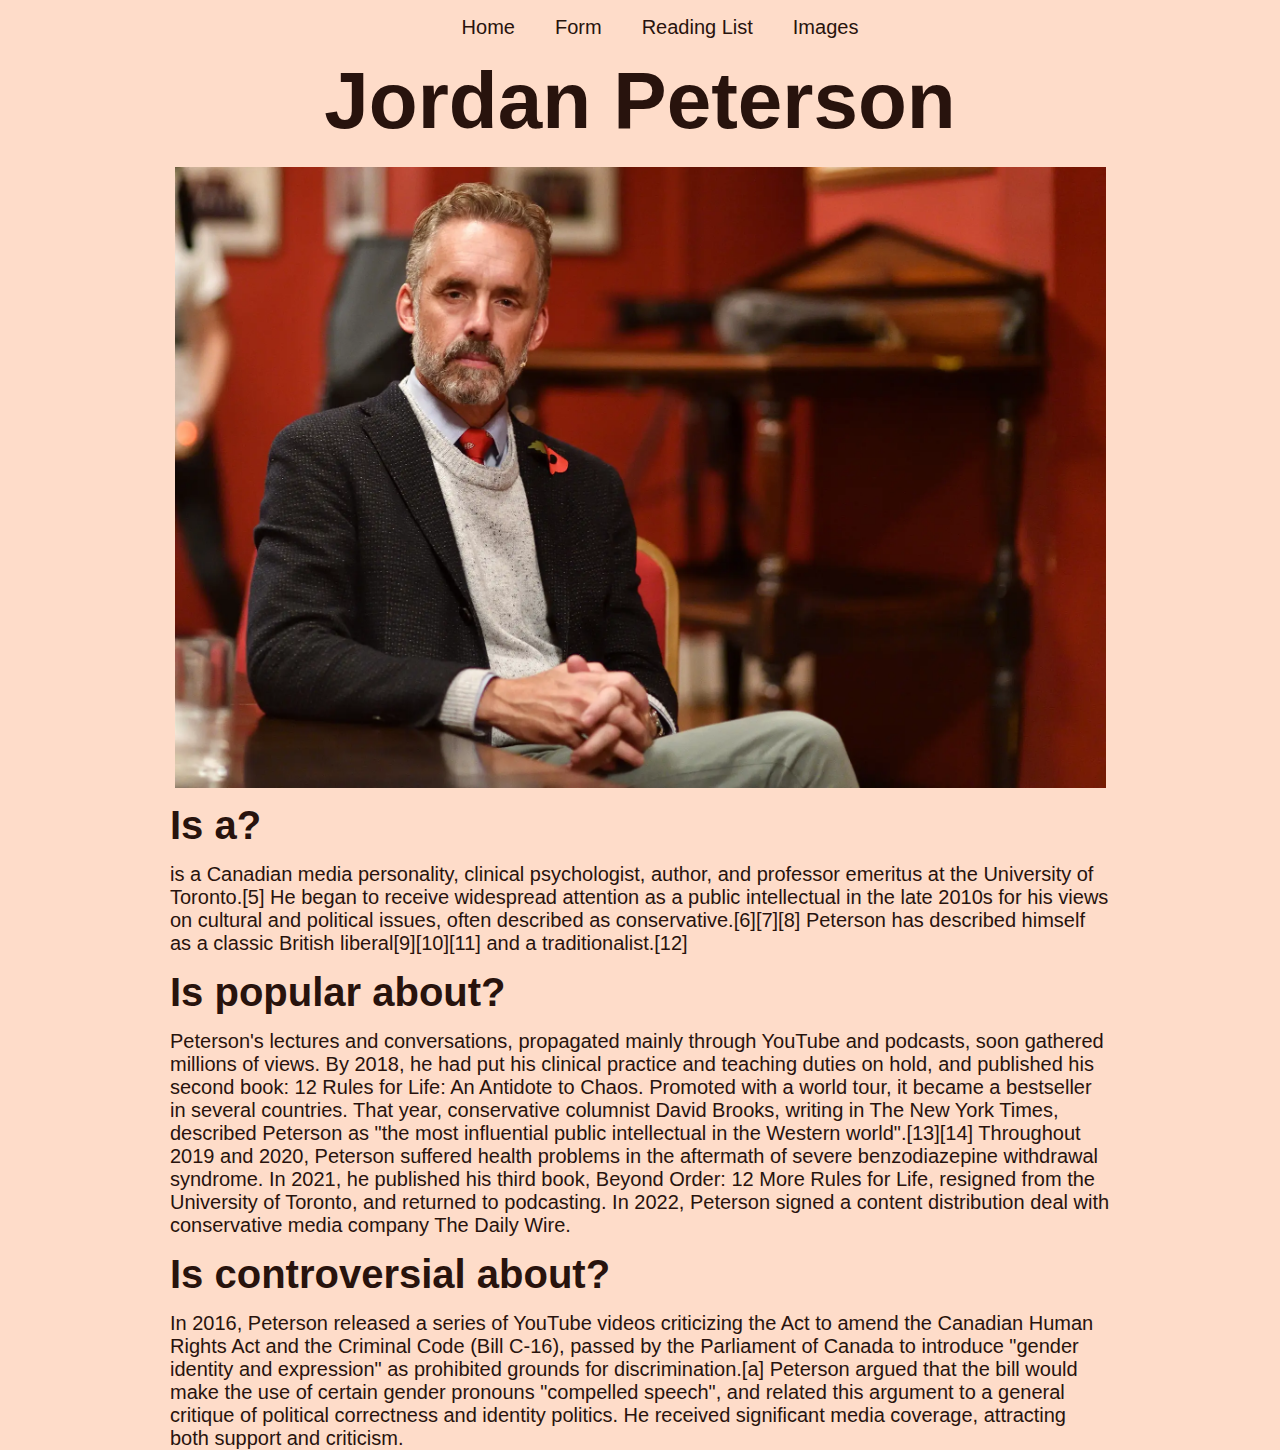
<file: index.html>
<!DOCTYPE html>
<html>
<head>
	<meta charset="utf-8">
	<meta name="viewport" content="width=device-width, initial-scale=1">
	<link rel="stylesheet" type="text/css" href="main.css">
	<link rel="stylesheet" type="text/css" href="styles.css">
	<title>Jordan Peterson Profile Page</title>
</head>
<body>
	<div class="main-div">
		<!-- Navigational bar where there exist 4 links of other pages -->
		<div class="nav">
			<ul>
				<li><a href="index.html">Home</a></li>
				<li><a href="form.html">Form</a></li>
				<li><a href="readingList.html">Reading List</a></li>
				<li><a href="images.html">Images</a></li>
			</ul>
		</div>
		<!-- Content section where the title, image and few section on jordan peterson are written -->
		<div class="content">
			<div class="main-header">
				<h1>Jordan Peterson</h1>
			</div>

			<div class="image-content">
				<img src="jordan-peterson.png" class="image">
			</div>

			<div class="sub-head-content">
				<h2>Is a?</h2>
				<p>
					 is a Canadian media personality, clinical psychologist, author, and professor emeritus at the University of Toronto.[5] He began to receive widespread attention as a public intellectual in the late 2010s for his views on cultural and political issues, often described as conservative.[6][7][8] Peterson has described himself as a classic British liberal[9][10][11] and a traditionalist.[12]
				</p>
			</div>
			<div class="sub-head-content">
				<h2>Is popular about?</h2>
				<p>
					Peterson's lectures and conversations, propagated mainly through YouTube and podcasts, soon gathered millions of views. By 2018, he had put his clinical practice and teaching duties on hold, and published his second book: 12 Rules for Life: An Antidote to Chaos. Promoted with a world tour, it became a bestseller in several countries. That year, conservative columnist David Brooks, writing in The New York Times, described Peterson as "the most influential public intellectual in the Western world".[13][14] Throughout 2019 and 2020, Peterson suffered health problems in the aftermath of severe benzodiazepine withdrawal syndrome. In 2021, he published his third book, Beyond Order: 12 More Rules for Life, resigned from the University of Toronto, and returned to podcasting. In 2022, Peterson signed a content distribution deal with conservative media company The Daily Wire.
				</p>
			</div>
			<div class="sub-head-content">
				<h2>Is controversial about?</h2>
				<p>
					In 2016, Peterson released a series of YouTube videos criticizing the Act to amend the Canadian Human Rights Act and the Criminal Code (Bill C-16), passed by the Parliament of Canada to introduce "gender identity and expression" as prohibited grounds for discrimination.[a] Peterson argued that the bill would make the use of certain gender pronouns "compelled speech", and related this argument to a general critique of political correctness and identity politics. He received significant media coverage, attracting both support and criticism.
				</p>
			</div>
		</div>
	</div>
</body>
</html>
</file>
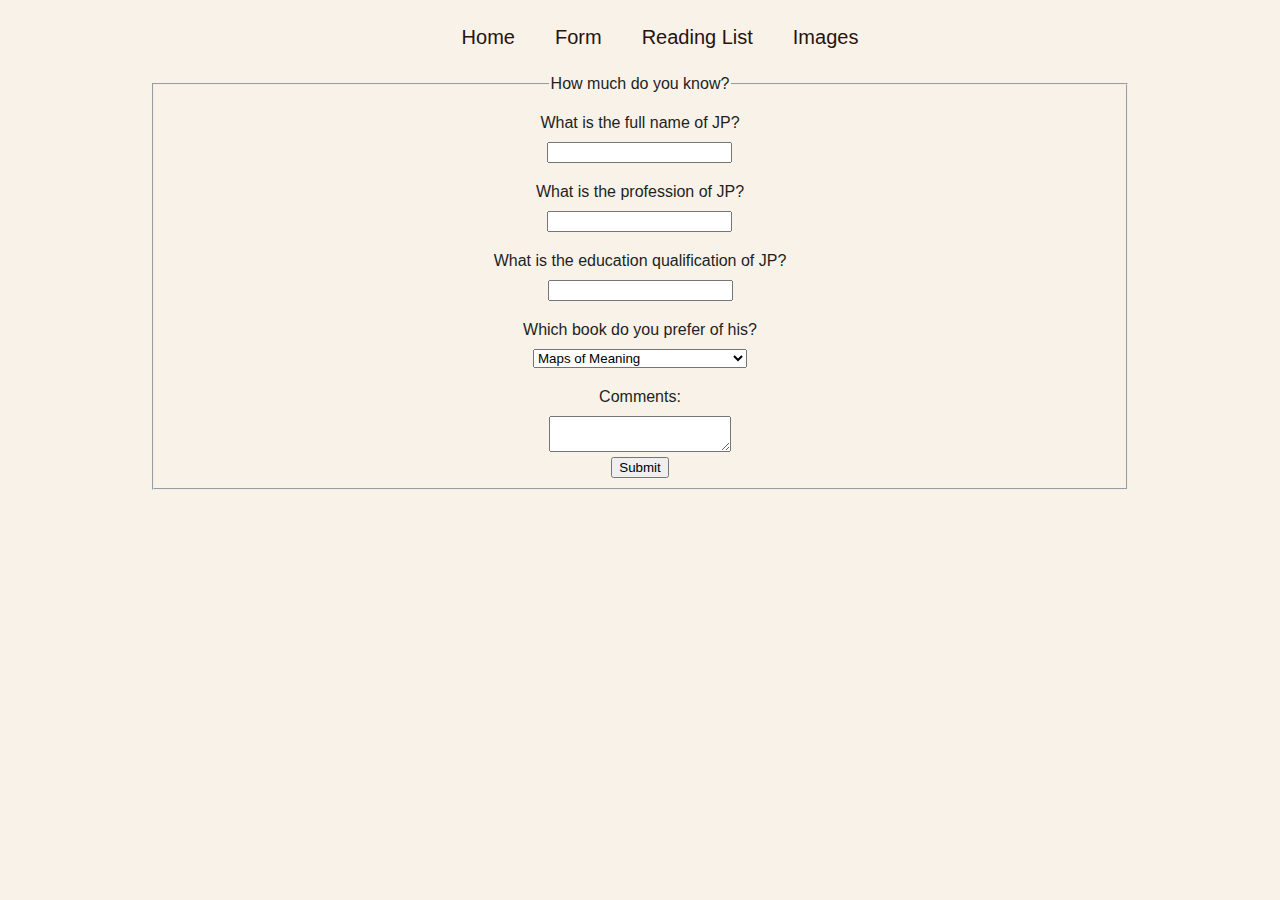
<file: form.html>
<!DOCTYPE html>
<html>
<head>
	<meta charset="utf-8">
	<meta name="viewport" content="width=device-width, initial-scale=1">
	<link rel="stylesheet" type="text/css" href="main.css">
	<link rel="stylesheet" type="text/css" href="styles2.css">
	<title>Form - JP</title>
</head>
<body>
	<div class="main-div">
		<!-- Navigational bar where there exist 4 links of other pages -->
		<div class="nav">
			<ul>
				<li><a href="index.html">Home</a></li>
				<li><a href="form.html">Form</a></li>
				<li><a href="readingList.html">Reading List</a></li>
				<li><a href="images.html">Images</a></li>
			</ul>
		</div>
		<!-- Form content -->
		<div class="form-content">
			<form action="form-handling-url" method="post">
				<fieldset>
					<!-- Legend -->
					<legend>How much do you know?</legend>

					<!-- FULL NAME -->
					<div class="div1">
						<label for="fullName">What is the full name of JP?</label>
						<input type="text" name="fullName">
					</div>

					<!-- PROFESSION -->
					<div class="div1">
						<label for="profession">What is the profession of JP?</label>
						<input type="text" name="profession">
					</div>

					<!-- EDUCATION -->
					<div class="div1">
						<label for="education">What is the education qualification of JP?</label>
						<input type="text" name="education">
					</div>

					<!-- BOOK YOU LIKE -->
					<div class="div1">
						<label for="bookPrfer">Which book do you prefer of his?</label>
						<select name="bookPrfer">
							<option value="mapsOfMeaning">Maps of Meaning</option>
							<option value="12RulesForLife1">12 Rules for life: Order, & Chaos</option>
							<option value="12RulesForLife2">12 Rules for life: Beyond Order</option>
						</select>
					</div>

					<!-- COMMENTS -->
					<div class="div1">
						<label for="comments">Comments: </label>
						<textarea name="comments"></textarea>
					</div>

					<div>
						<button type="submit">Submit</button>
					</div>
				</fieldset>
			</form>
		</div>
	</div>
</body>
</html>
</file>
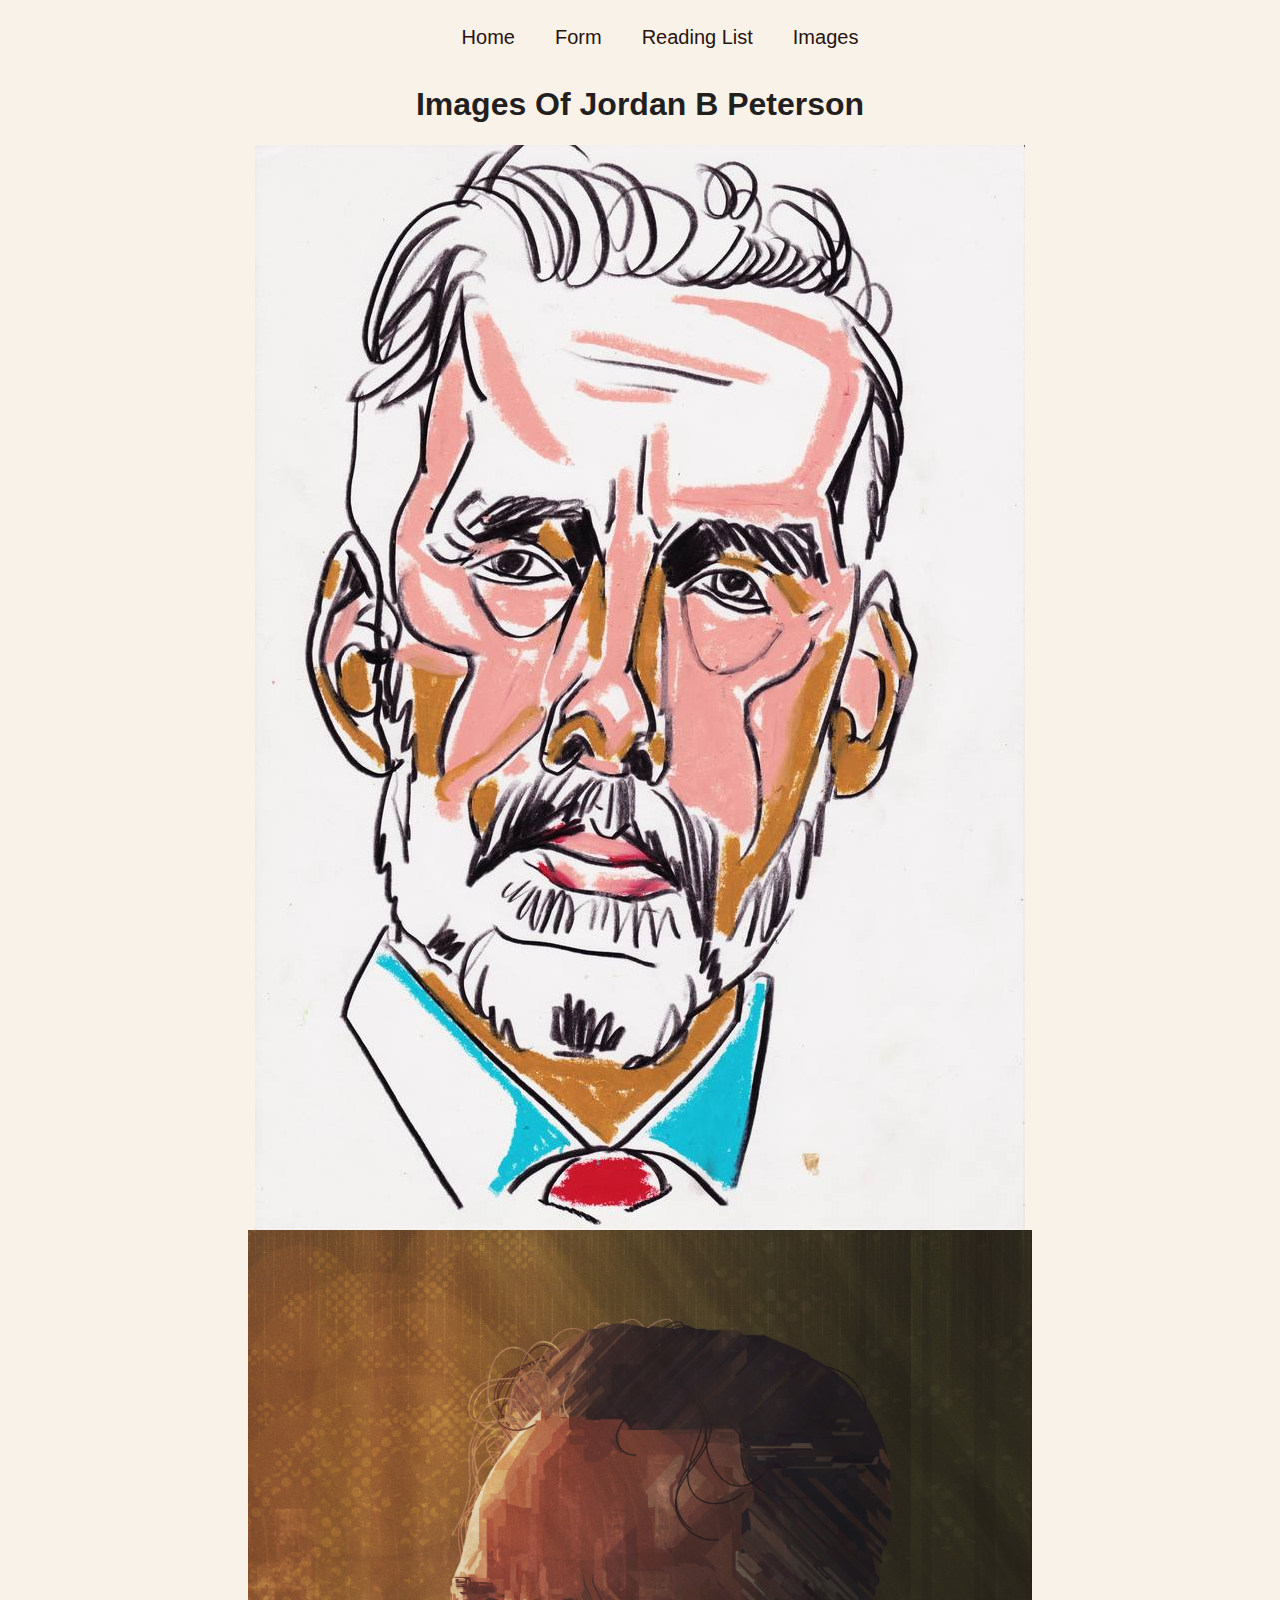
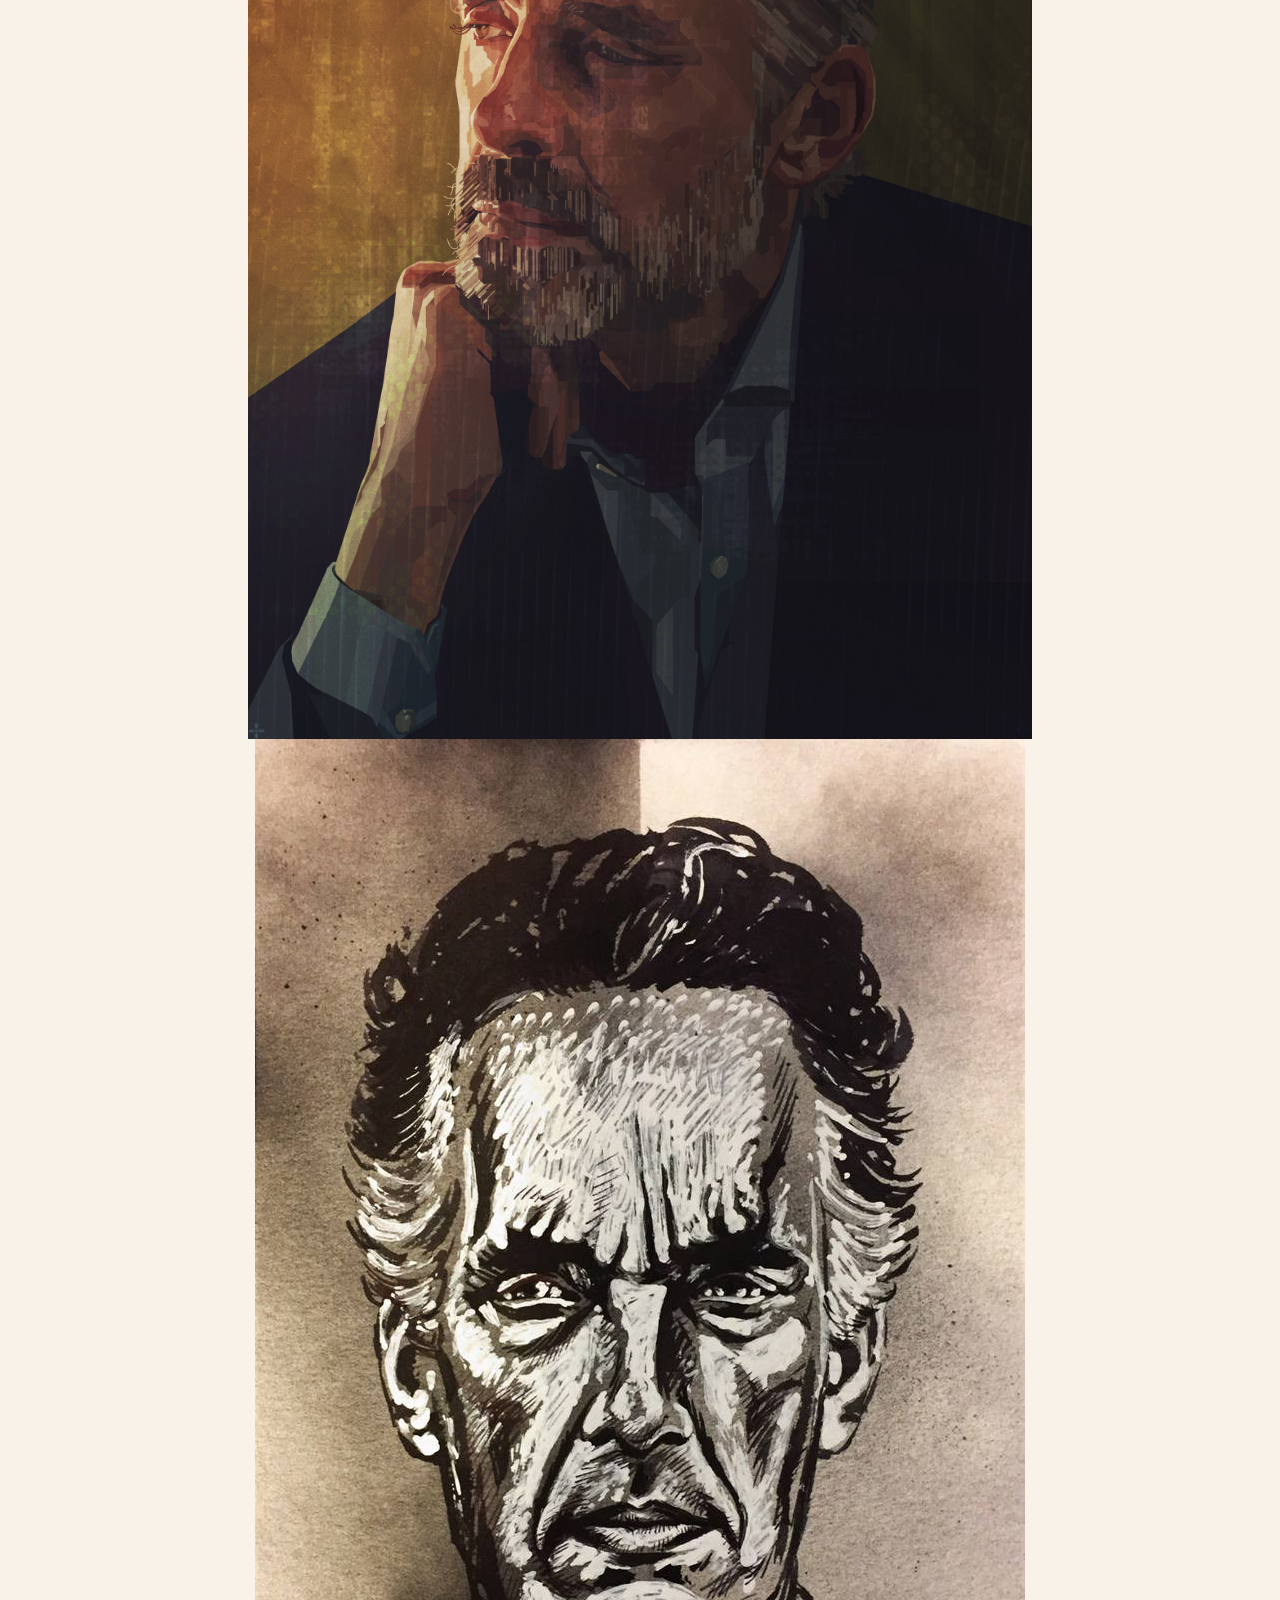
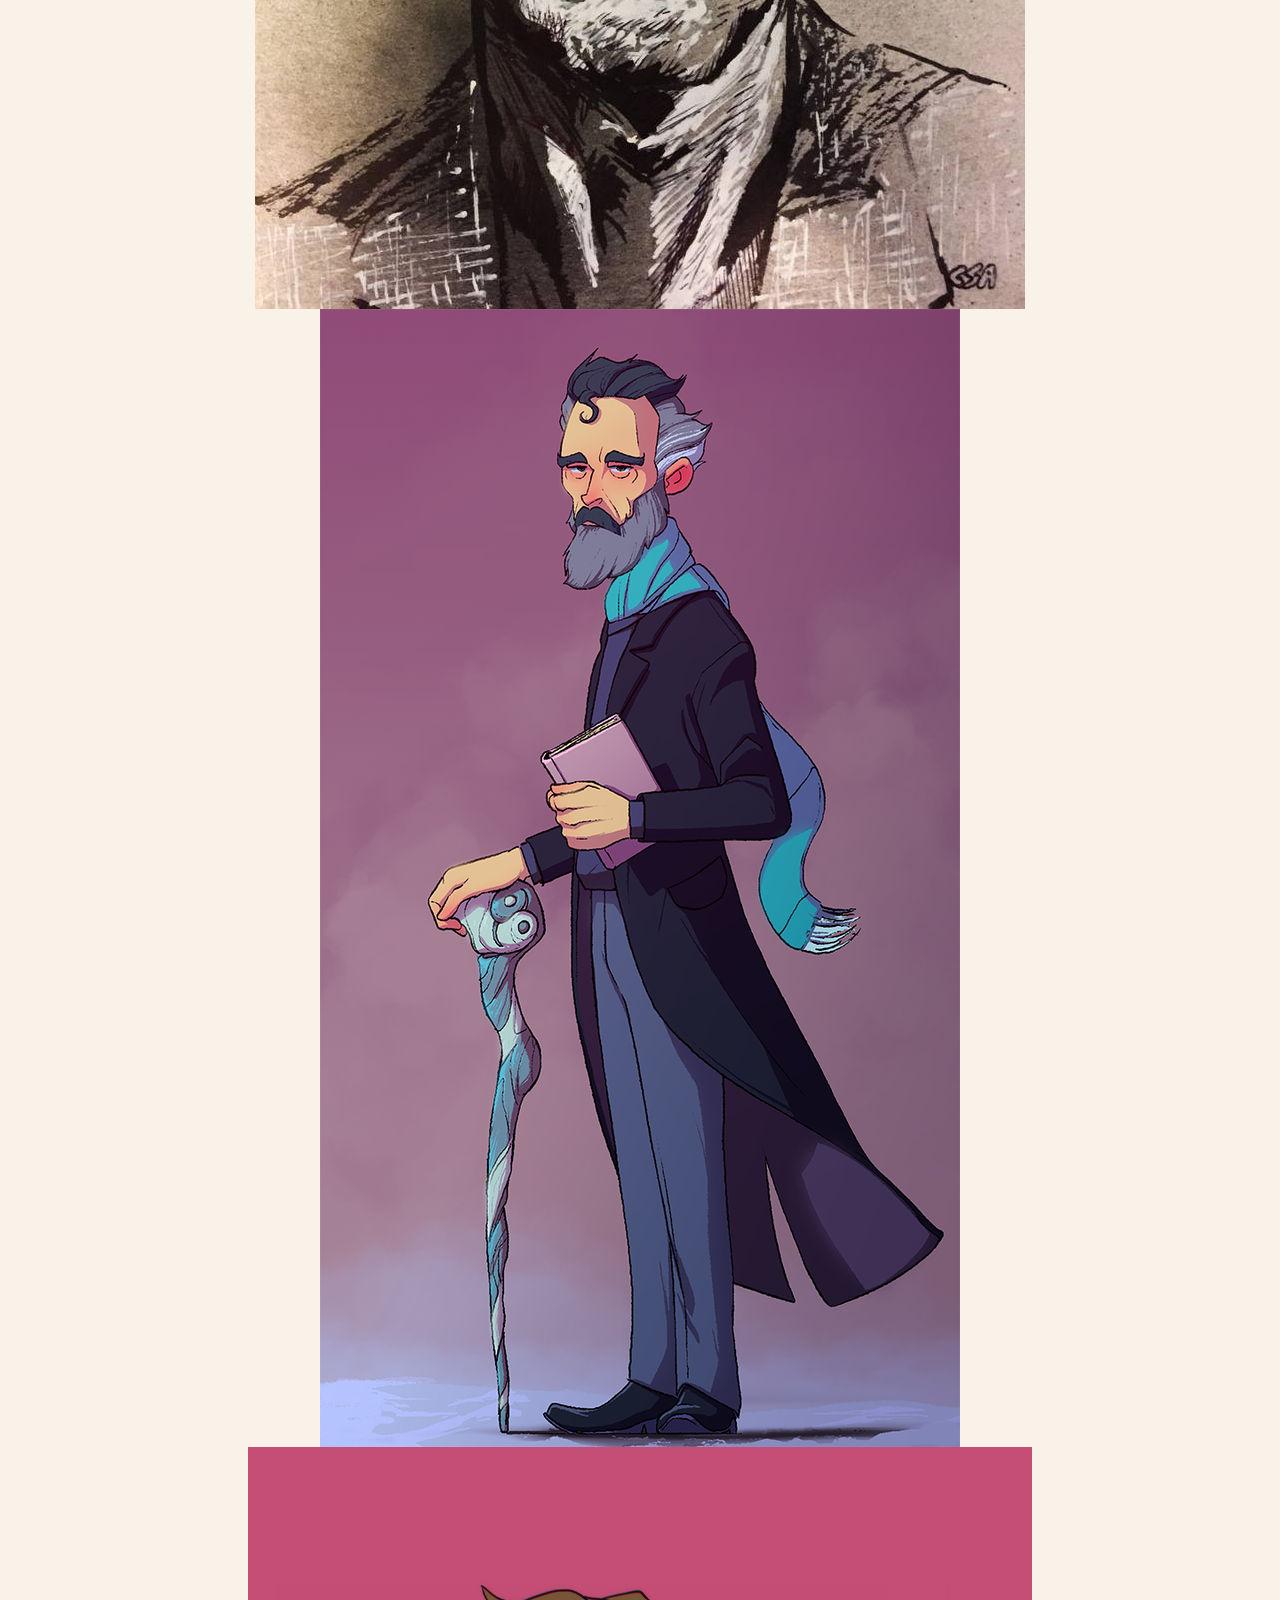
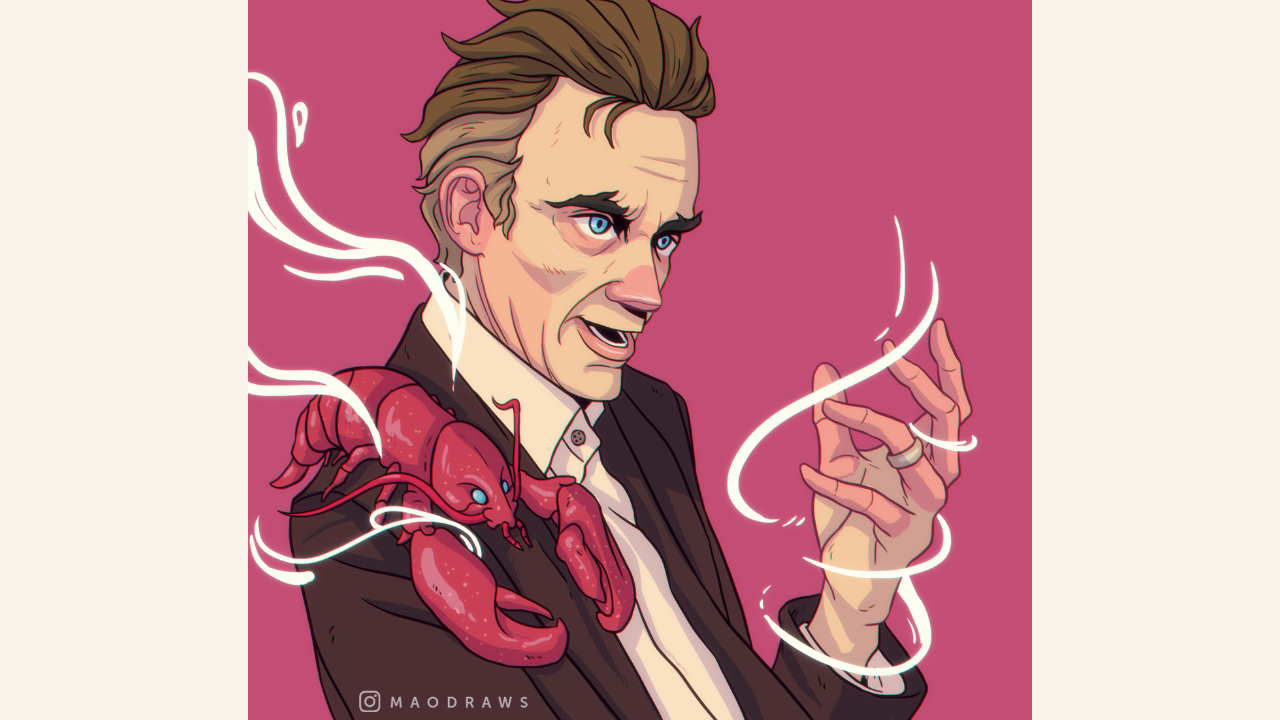
<file: images.html>
<!DOCTYPE html>
<html>
<head>
	<meta charset="utf-8">
	<meta name="viewport" content="width=device-width, initial-scale=1">
	<link rel="stylesheet" type="text/css" href="main.css">
	<link rel="stylesheet" type="text/css" href="styles4.css">
	<title>Images - JP</title>
</head>
<body>
	<div class="main-div">
		<!-- Navigational bar where there exist 4 links of other pages -->
		<div class="nav">
			<ul>
				<li><a href="index.html">Home</a></li>
				<li><a href="form.html">Form</a></li>
				<li><a href="readingList.html">Reading List</a></li>
				<li><a href="images.html">Images</a></li>
			</ul>
		</div>
		<div class="images-content">
			<h1>Images Of Jordan B Peterson</h1>
			<div class="images-box">
				<img src="jp1.jpg" class="image">
				<img src="jp2.jpg" class="image">
				<img src="jp3.jpg" class="image">
				<img src="jp4.webp" class="image">
				<img src="jp5.png" class="image">
			</div>
		</div>
	</div>
</body>
</html>
</file>
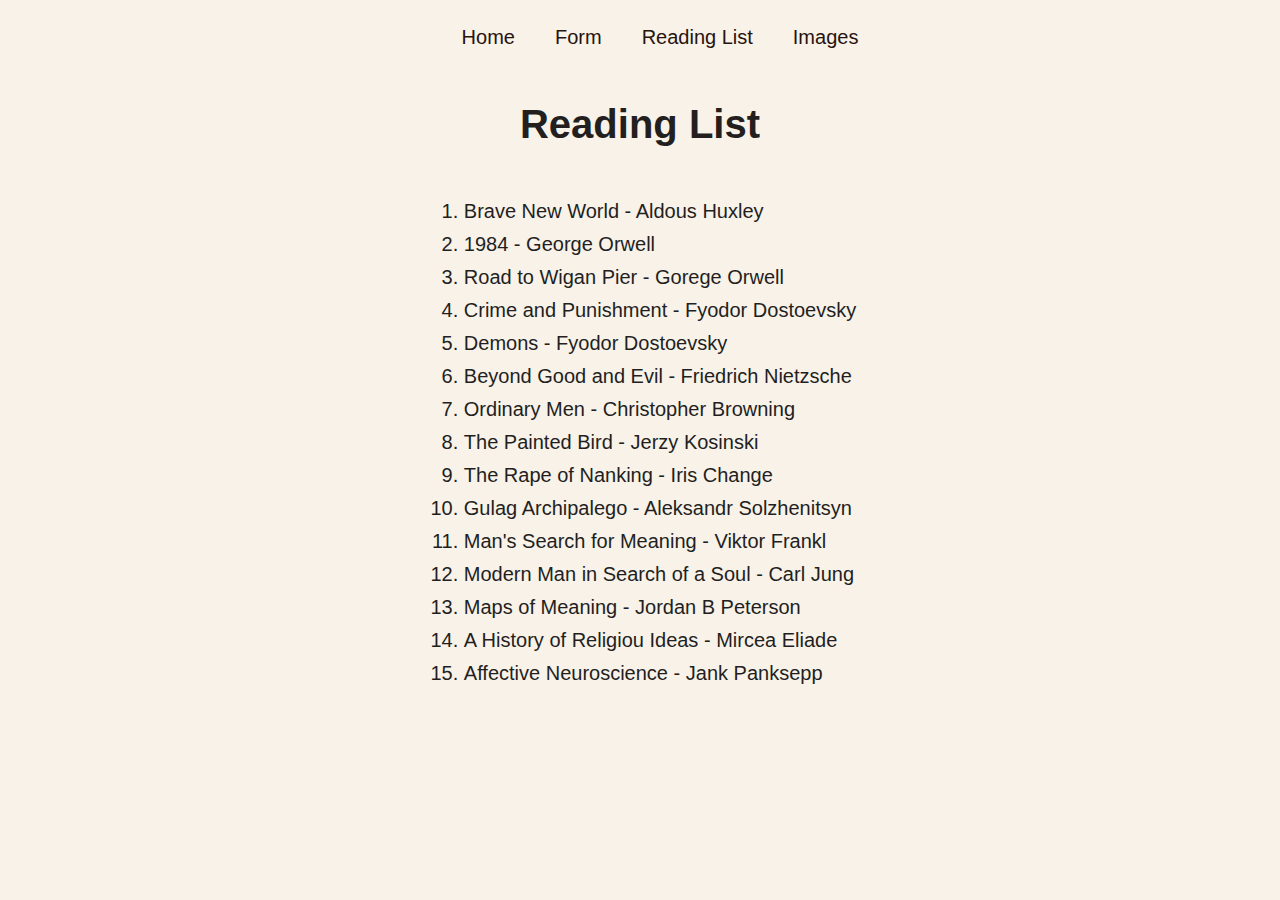
<file: readingList.html>
<!DOCTYPE html>
<html>
<head>
	<meta charset="utf-8">
	<meta name="viewport" content="width=device-width, initial-scale=1">
	<link rel="stylesheet" type="text/css" href="main.css">
	<link rel="stylesheet" type="text/css" href="styles3.css">
	<title>Reading List - JP</title>
</head>
<body>
	<div class="main-div">
		<!-- Navigational bar where there exist 4 links of other pages -->
		<div class="nav">
			<ul class="nav-ul">
				<li class="nav-li"><a href="index.html">Home</a></li>
				<li class="nav-li"><a href="form.html">Form</a></li>
				<li class="nav-li"><a href="readingList.html">Reading List</a></li>
				<li class="nav-li"><a href="images.html">Images</a></li>
			</ul>
		</div>
		<!-- Content for Reading List -->
		<div class="content">
			<h1>Reading List</h1>
			<ul>
				<li>Brave New World - Aldous Huxley</li>
				<li>1984 - George Orwell</li>
				<li>Road to Wigan Pier - Gorege Orwell</li>
				<li>Crime and Punishment - Fyodor Dostoevsky</li>
				<li>Demons - Fyodor Dostoevsky</li>
				<li>Beyond Good and Evil - Friedrich Nietzsche</li>
				<li>Ordinary Men - Christopher Browning</li>
				<li>The Painted Bird - Jerzy Kosinski</li>
				<li>The Rape of Nanking - Iris Change</li>
				<li>Gulag Archipalego - Aleksandr Solzhenitsyn</li>
				<li>Man's Search for Meaning - Viktor Frankl</li>
				<li>Modern Man in Search of a Soul - Carl Jung</li>
				<li>Maps of Meaning - Jordan B Peterson</li>
				<li>A History of Religiou Ideas - Mircea Eliade</li>
				<li>Affective Neuroscience - Jank Panksepp</li>
			</ul>
		</div>
	</div>
</body>
</html>
</file>
<file: main.css>
body {
	margin: 0;
	padding: 0;
	box-sizing: border-box;
	color: #231f1e;
	background-color: #f8f2e9;
	font-family: sans-serif;
}
</file>
<file: styles.css>
body {
	margin: 0;
	padding: 0;
	box-sizing: border-box;
	color: #28130d;
	background-color: #fedcc9;
	font-family: sans-serif;
}
.main-div {
	margin: 0px 150px;

}
.nav {
	display: flex;
	justify-content: center;
}
ul {
	display: flex;
	list-style-type: none;
}
li, a {
	text-decoration: none;
	color: black;
	margin: 0px 10px;
	font-size: 20px;
	color: #28130d;
}
.content {
	display: flex;
	flex-direction: column;
	justify-content: center;
}
.main-header {
	display: flex;
	justify-content: center;
}
h1 {
	font-size: 80px;
	margin: 0px 0px 20px;
}
.image-content {
	display: flex;
	justify-content: center;
	align-items: center;
}
.image {
	max-height: 95%;
	max-width: 95%;
}
.sub-head-content {
	margin: 0px 20px;
	display: flex;
	flex-direction: column;
}
h2 {
	font-size: 40px;
	margin: 15px 0px;
}
p {
	margin: 0;
	font-size: 20px;
}
</file>
<file: styles2.css>
.main-div {
	margin: 0px 150px;

}
.nav {
	display: flex;
	justify-content: center;
}
ul {
	display: flex;
	list-style-type: none;
}
li, a {
	text-decoration: none;
	color: black;
	margin: 10px 10px 10px;
	font-size: 20px;
	color: #28130d;
}
legend {
	margin-right: auto ;
	margin-left: auto ;
}
fieldset {
	display: flex;
	flex-direction: column;	
	align-items: center;	
}
.div1 {
	display: flex;
	flex-direction: column;
	justify-content: center;
	align-items: center;
	margin: 5px 0px;
}
label {
	margin: 10px 0px;
}
</file>
<file: styles4.css>
.main-div {
	margin: 0px 150px;

}
.nav {
	display: flex;
	justify-content: center;
}
ul {
	display: flex;
	list-style-type: none;
}
li, a {
	text-decoration: none;
	color: black;
	margin: 10px 10px 0px;
	font-size: 20px;
	color: #28130d;
}
.images-content {
	display: flex;
	flex-direction: column;
	justify-content: center;
	align-items: center;
}
.image {
	max-height: 80%;
	max-width: 80%;
}
.images-box {
	display: flex;
	flex-direction: column;
	justify-content: center;
	align-items: center;
}
</file>
<file: styles3.css>
.main-div {
	margin: 0px 150px;

}
.nav {
	display: flex;
	justify-content: center;
}
.nav-ul {
	display: flex;
	list-style-type: none;
}
.nav-li, a {
	text-decoration: none;
	color: black;
	margin: 10px 10px 10px;
	font-size: 20px;
	color: #28130d;
}
.content {
	display: flex;
	flex-direction: column;
	justify-content: center;
	align-items: center;
}
h1 {
	font-size: 40px;
}
ul {
	list-style-type: upper-greek;
}
li {
	font-size: 20px;
	margin: 10px 0px;
}
</file>
